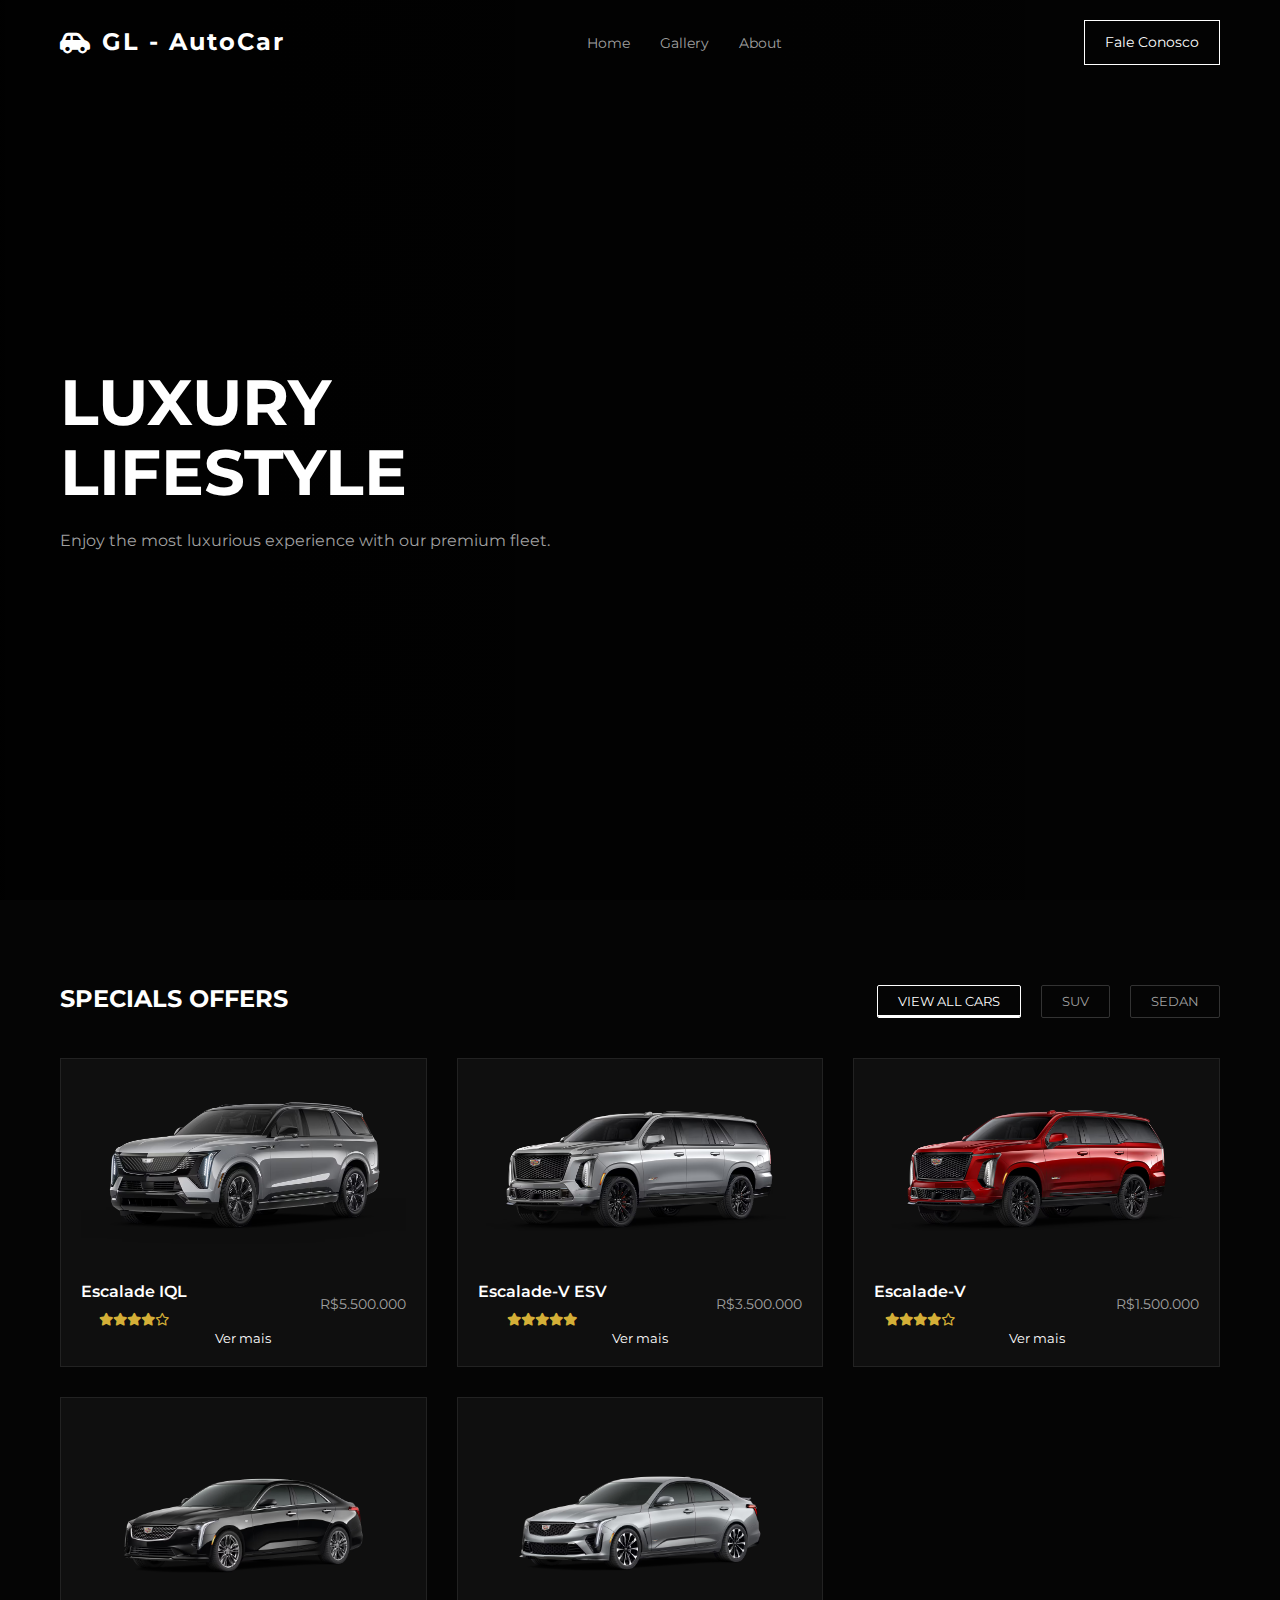
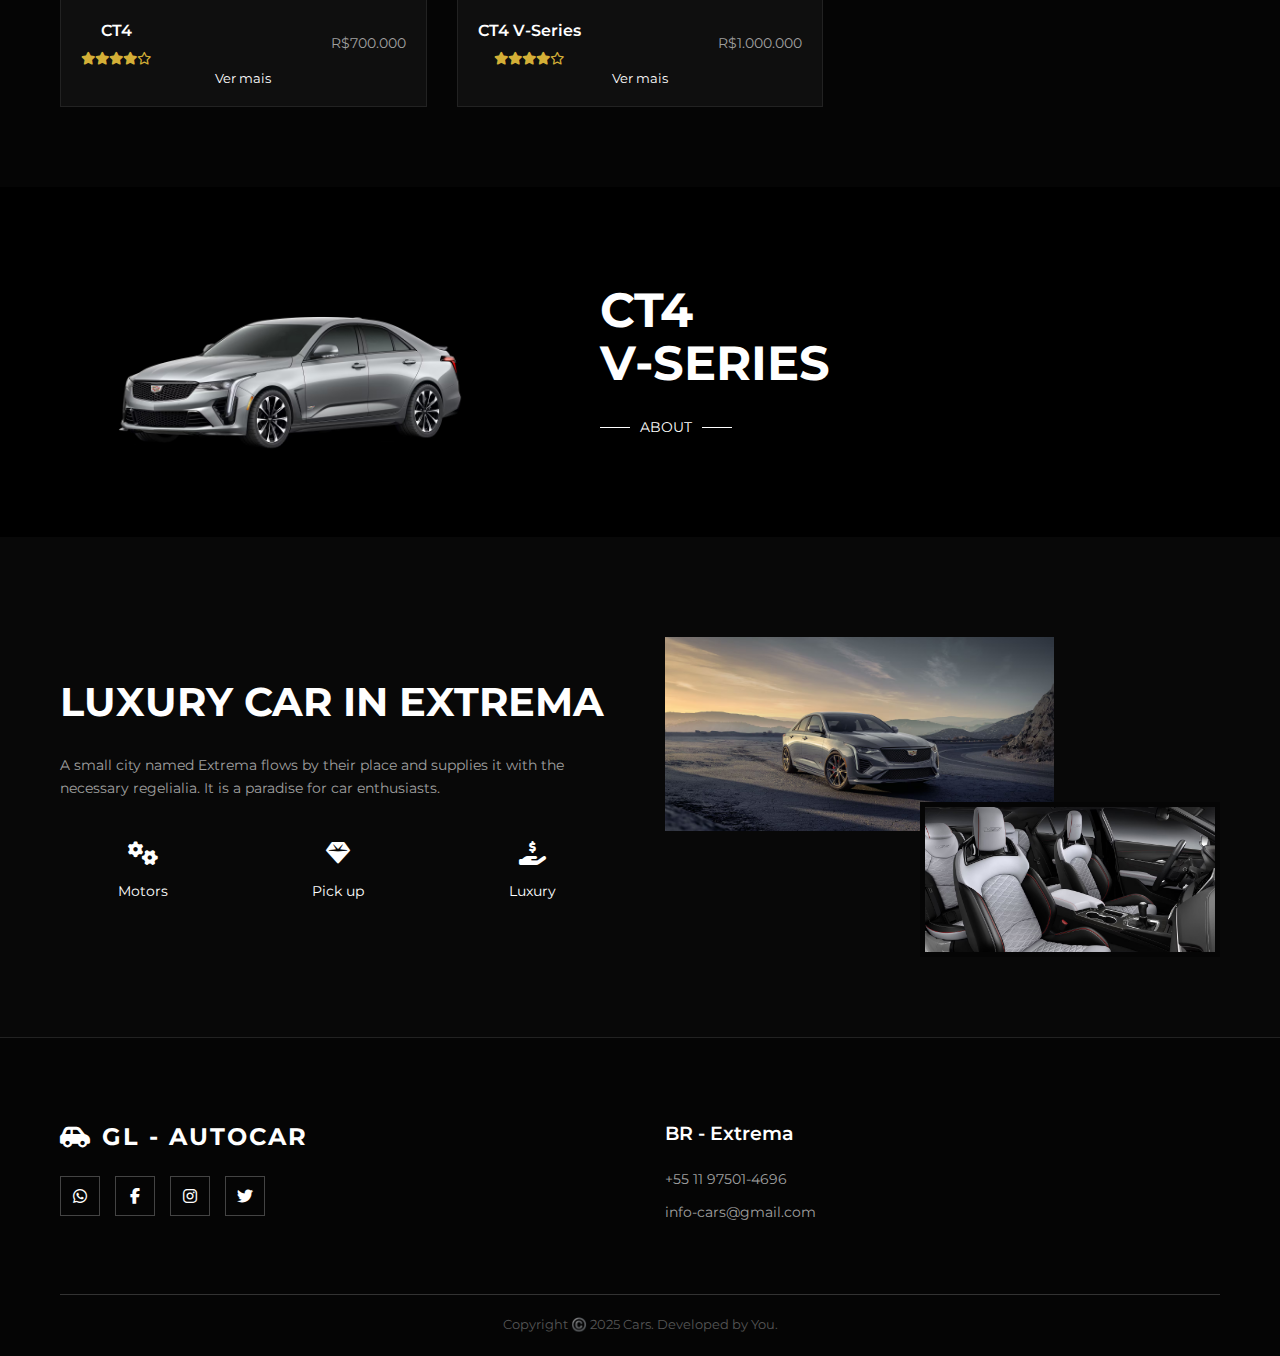
<file: index.html>
<!DOCTYPE html>
<html lang="en">
<head>
    <meta charset="UTF-8">
    <meta name="viewport" content="width=device-width, initial-scale=1.0">
    <title>GL - AutoCar - Luxury</title>
    <link rel="stylesheet" href="style.css">
    <link rel="stylesheet" href="https://cdnjs.cloudflare.com/ajax/libs/font-awesome/6.4.0/css/all.min.css">
    <link href="https://fonts.googleapis.com/css2?family=Montserrat:wght@300;400;600;700&display=swap" rel="stylesheet">
</head>
<body>
    <header>
        <div class="container">
            <nav>
                <div class="logo">
                    <i class="fas fa-car-side"></i> GL - AutoCar
                </div>
                <ul class="nav-links">
                    <li><a href="#">Home</a></li>
                    <li><a href="#Galeria">Gallery</a></li>
                    <li><a href="#Sobre">About</a></li>
                </ul>
                <a href="https://wa.me/5511975014696" target="_blank" class="contact-btn">Fale Conosco</a>
            </nav>
        </div>
    </header>
    <section class="hero">
        <div class="container">
            <div class="hero-content">
                <h1>Luxury <br>Lifestyle</h1>
                <p>Enjoy the most luxurious experience with our premium fleet.</p>
            </div>
        </div>
    </section>
    <section id="Galeria" class="specials">
        <div class="container">
            <div class="section-header">
                <h2 class="section-title">Specials Offers</h2>
                <div class="filters">
                    <button class="filter-btn active" data-filter="all">View All Cars</button>
                    <button class="filter-btn" data-filter="suv">SUV</button>
                    <button class="filter-btn" data-filter="sedan">SEDAN</button>
                </div>
            </div>
            <div class="cars-grid">
                <div class="car-card filter-item suv">
                    <img src="img/lineup-suvs-26-escalade-iql-l-v3.avif" alt="Escalade IQL" class="car-image">
                    <div class="car-info">
                        <div>
                            <div class="car-name">Escalade IQL</div>
                            <div class="stars">
                                <i class="fas fa-star"></i><i class="fas fa-star"></i><i class="fas fa-star"></i><i class="fas fa-star"></i><i class="far fa-star"></i>
                            </div>
                        </div>
                        <div class="car-price">R$5.500.000</div>
                    </div>
                    <button type="button" onclick="window.location.href='carro.html?id=iql'">Ver mais</button>
                </div>
                <div class="car-card filter-item suv">
                    <img src="img/lineup-suvs-25-escalade-esv-v-l.avif" alt="Escalade-V ESV" class="car-image">
                    <div class="car-info">
                        <div>
                            <div class="car-name">Escalade-V ESV</div>
                            <div class="stars">
                                <i class="fas fa-star"></i><i class="fas fa-star"></i><i class="fas fa-star"></i><i class="fas fa-star"></i><i class="fas fa-star"></i>
                            </div>
                        </div>
                        <div class="car-price">R$3.500.000</div>
                    </div>
                     <button type="button" onclick="window.location.href='carro.html?id=esv'">Ver mais</button>
                </div>
                <div class="car-card filter-item suv">
                    <img src="img/lineup-suvs-25-escalade-v-series-l-v2.avif" alt="Escalade-V" class="car-image">
                    <div class="car-info">
                        <div>
                            <div class="car-name">Escalade-V</div>
                            <div class="stars">
                                <i class="fas fa-star"></i><i class="fas fa-star"></i><i class="fas fa-star"></i><i class="fas fa-star"></i><i class="far fa-star"></i>
                            </div>
                        </div>
                        <div class="car-price">R$1.500.000</div>
                    </div>
                     <button type="button" onclick="window.location.href='carro.html?id=v'">Ver mais</button>
                </div>
                <div class="car-card filter-item sedan">
                    <img src="img/vehicles-nav-sedans-26-ct4.avif" alt="CT4" class="car-image">
                    <div class="car-info">
                        <div>
                            <div class="car-name">CT4</div>
                            <div class="stars">
                                <i class="fas fa-star"></i><i class="fas fa-star"></i><i class="fas fa-star"></i><i class="fas fa-star"></i><i class="far fa-star"></i>
                            </div>
                        </div>
                        <div class="car-price">R$700.000</div>
                    </div>
                     <button type="button" onclick="window.location.href='carro.html?id=ct4'">Ver mais</button>
                </div>
                <div class="car-card filter-item sedan">
                    <img src="img/vehicles-sedans-26-ct4-v.avif" alt="CT4 V-Series" class="car-image">
                    <div class="car-info">
                        <div>
                            <div class="car-name">CT4 V-Series</div>
                            <div class="stars">
                                <i class="fas fa-star"></i><i class="fas fa-star"></i><i class="fas fa-star"></i><i class="fas fa-star"></i><i class="far fa-star"></i>
                            </div>
                        </div>
                        <div class="car-price">R$1.000.000</div>
                    </div>
                     <button type="button" onclick="window.location.href='carro.html?id=ct4v'">Ver mais</button>
                </div>  
            </div>
        </div>
    </section>
    <section class="promo">
        <div class="container">
            <div class="promo-content">
                <div class="promo-img">
                    <img src="img/vehicles-sedans-26-ct4-v.avif" alt="CT4 V-Series">
                </div>
                <div class="promo-text">
                    <h2>CT4 <br>V-SERIES</h2>
                    <a id="carro." href='carro.html?id=ct4v' class="follow-link">About</a>
                </div>
            </div>
        </div>
    </section>
    <section id="Sobre" class="about">
        <div class="container">
            <div class="about-wrapper">
                <div class="about-text">
                    <h2>Luxury Car in Extrema</h2>
                    <p>A small city named Extrema flows by their place and supplies it with the necessary regelialia. It is a paradise for car enthusiasts.</p>
                    <div class="features">
                        <div class="feature-item">
                            <i class="fas fa-cogs"></i>
                            <span>Motors</span>
                        </div>
                        <div class="feature-item">
                            <i class="fas fa-gem"></i>
                            <span>Pick up</span>
                        </div>
                        <div class="feature-item">
                            <i class="fas fa-hand-holding-usd"></i>
                            <span>Luxury</span>
                        </div>
                    </div>
                </div>
                <div class="about-images">
                    <img src="img/my25-ct4-v-gallery-exterior-modal-passenger-side-front.avif" class="img-overlap-1" alt="CT4 Exterior">
                    <img src="img/my26-ct4-v-mov-gallery-modal-interior-seating.avif" class="img-overlap-2" alt="CT4 Interior">
                </div>
            </div>
        </div>
    </section>
    <footer>
        <div class="container">
            <div class="footer-grid">
                <div class="footer-col">
                    <div class="logo" style="margin-bottom: 20px;">
                        <i class="fas fa-car-side"></i> GL - AUTOCAR
                    </div>
                    <div class="social-icons">
                        <a href="https://wa.me/5511975014696"  target="_blank" class="fab fa-whatsapp"></i></a>
                        <a class="fab fa-facebook-f"></i></a>
                        <a href="https://www.instagram.com/fronty_digital?igsh=MXB3YXYxNG94MHR2OA%3D%3D&utm_source=qr" target="_blank" class="fab fa-instagram"></i></a>
                        <a class="fab fa-twitter"></i></a>
                    </div>
                </div>
                <div class="footer-col contact-info">
                    <h3>BR - Extrema</h3>
                    <p>+55 11 97501-4696</p>
                    <p>info-cars@gmail.com</p>
                </div>
            </div>
            <div class="copyright">
                Copyright ©️ 2025 Cars. Developed by You.
            </div>
        </div>
    </footer>
    <script src="style2.js"></script>
</body>
</html>
</file>
<file: style.css>
/* --- Variáveis & Reset --- */
:root {
    --bg-color: #050505;
    --card-bg: #0f0f0f;
    --text-main: #ffffff;
    --text-muted: #a0a0a0;
    --accent: #ffffff;
    --border-color: #333;
    --transition: all 0.3s ease;
}
* {
    margin: 0;
    padding: 0;
    box-sizing: border-box;
    -webkit-box-sizing: border-box;
    -moz-box-sizing: border-box;
}
html {
    scroll-behavior: smooth;
    -webkit-text-size-adjust: 100%;
}
body {
    background-color: var(--bg-color);
    color: var(--text-main);
    line-height: 1.6;
    font-family: 'Montserrat', -apple-system, BlinkMacSystemFont, 'Segoe UI', Roboto, Oxygen, Ubuntu, Cantarell, sans-serif;
    -webkit-font-smoothing: antialiased;
    -moz-osx-font-smoothing: grayscale;
    overflow-x: hidden;
}
a { 
    text-decoration: none; 
    color: inherit; 
    transition: var(--transition); 
}
a:focus-visible {
    outline: 2px solid var(--text-main);
    outline-offset: 2px;
}

ul { list-style: none; }
img { 
    max-width: 100%; 
    height: auto; 
    display: block; 
}
button {
    cursor: pointer;
    border: none;
    background: none;   
    font-family: inherit;
    transition: var(--transition);
}
button:focus-visible {
    outline: 2px solid var(--text-main);
    outline-offset: 2px;
}
input, textarea {
    font-family: inherit;
    font-size: inherit;
}
.container {
    max-width: 1200px;
    margin: 0 auto;
    padding: 0 20px;
    width: 100%;
}

/* --- Header / Navbar --- */
header {
    position: absolute;
    top: 0;
    left: 0;
    width: 100%;
    z-index: 1000;
    padding: 20px 0;
    background: transparent;
    transition: var(--transition);
}
header.scrolled {
    background: rgba(5, 5, 5, 0.95);
    backdrop-filter: blur(10px);
    padding: 15px 0;
    position: fixed;
}
nav {
    display: flex;
    justify-content: space-between;
    align-items: center;
    flex-wrap: wrap;
    gap: 20px;
}
.logo {
    font-size: clamp(1.2rem, 4vw, 1.5rem);
    font-weight: 700;
    letter-spacing: 2px;
    display: flex;
    align-items: center;
    gap: 10px;
    z-index: 1001;
}
.nav-links {
    display: flex;
    gap: clamp(15px, 3vw, 30px);
}
.nav-links a {
    font-size: clamp(0.8rem, 2vw, 0.9rem);
    color: var(--text-muted);
    position: relative;
}
.nav-links a:hover,
.nav-links a:focus { 
    color: var(--text-main); 
}
.nav-links a::after {
    content: '';
    position: absolute;
    bottom: -5px;
    left: 0;
    width: 0;
    height: 1px;
    background: var(--text-main);
    transition: var(--transition);
}
.nav-links a:hover::after {
    width: 100%;
}
.contact-btn {
    border: 1px solid var(--text-main);
    padding: clamp(8px, 2vw, 10px) clamp(15px, 3vw, 20px);
    font-size: clamp(0.8rem, 2vw, 0.9rem);
    background: transparent;
    color: var(--text-main);
}
.contact-btn:hover,
.contact-btn:focus {
    background: var(--text-main);
    color: var(--bg-color);
}
/* Mobile Menu */
.mobile-menu-btn {
    display: flex;
    flex-direction: column;
    justify-content: center;
    align-items: center;
    width: 30px;
    height: 30px;
    background: transparent;
    border: none;
    cursor: pointer;
    z-index: 1001;
}
.mobile-menu-btn span {
    width: 25px;
    height: 2px;
    background: var(--text-main);
    margin: 2px 0;
    transition: var(--transition);
    transform-origin: center;
}
/* --- Hero Section --- */
.hero {
    min-height: 100vh;
    height: 100%;
    background: 
        linear-gradient(to right, rgba(0,0,0,0.9), rgba(0,0,0,0.4)), 
        url(https://www.cadillac.com/content/dam/cadillac/na/us/english/index/vehicles/2026/suvs/escalade-mcm/overview/in-page-gallery/my25-escalade-mov-gallery-modal-exterior-front-grille-v2.jpg?imwidth=1920);
    background-size: cover;
    background-position: center;
    background-repeat: no-repeat;
    background-attachment: fixed;
    display: flex;
    align-items: center;
    position: relative;
}
.hero-content {
    max-width: min(600px, 90vw);
    padding: 100px 0 50px;
}
.hero h1 {
    font-size: clamp(2.5rem, 8vw, 4rem);
    line-height: 1.1;
    margin-bottom: 20px;
    text-transform: uppercase;
    font-weight: 700;
}
.hero p {
    color: var(--text-muted);
    margin-bottom: 30px;
    font-size: clamp(0.9rem, 2vw, 1rem);
}
.btn-outline {
    display: inline-block;
    border: 1px solid var(--text-main);
    padding: clamp(12px, 3vw, 15px) clamp(30px, 5vw, 40px);
    text-transform: uppercase;
    letter-spacing: 2px;
    font-size: clamp(0.7rem, 1.5vw, 0.8rem);
    background: transparent;
    color: var(--text-main);
    cursor: pointer;
    text-align: center;
}
.btn-outline:hover,
.btn-outline:focus {
    background: var(--text-main);
    color: var(--bg-color);
}
/* --- Specials Section --- */
.specials {
    padding: clamp(40px, 8vw, 80px) 0;
}
.section-header {
    display: flex;
    justify-content: space-between;
    align-items: flex-end;
    flex-wrap: wrap;
    gap: 20px;
    margin-bottom: 40px;
}
.section-title {
    font-size: clamp(1.2rem, 4vw, 1.5rem);
    text-transform: uppercase;
    font-weight: 700;
}
.filters {
    display: flex;
    gap: clamp(10px, 2vw, 20px);
    flex-wrap: wrap;
}
.filter-btn {
    background: none;
    border: 1px solid var(--border-color);
    color: var(--text-muted);
    padding: clamp(6px, 1.5vw, 8px) clamp(15px, 3vw, 20px);
    cursor: pointer;
    font-size: clamp(0.7rem, 1.5vw, 0.8rem);
    text-transform: uppercase;
    border-radius: 2px;
}
.filter-btn.active, 
.filter-btn:hover,
.filter-btn:focus {
    border-color: var(--text-main);
    color: var(--text-main);
}
.cars-grid {
    display: grid;
    grid-template-columns: repeat(auto-fit, minmax(min(300px, 100%), 1fr));
    gap: clamp(20px, 4vw, 30px);
    width: 100%;
}
.car-card {
    background: var(--card-bg);
    padding: clamp(15px, 3vw, 20px);
    border: 1px solid #222;
    text-align: center;
    transition: var(--transition);
    display: flex;
    flex-direction: column;
    height: 100%;
}
.car-card:hover,
.car-card:focus-within {
    transform: translateY(-5px);
    border-color: #444;
}
.car-image {
    height: clamp(150px, 30vw, 180px);
    object-fit: contain;
    margin-bottom: 20px;
    width: 100%;
}
.car-info {
    display: flex;
    justify-content: space-between;
    align-items: center;
    margin-top: auto;
    flex-wrap: wrap;
    gap: 10px;
}
.car-name { 
    font-weight: 600; 
    font-size: clamp(0.9rem, 2vw, 1rem); 
}
.car-price { 
    color: var(--text-muted); 
    font-size: clamp(0.8rem, 1.5vw, 0.9rem); 
}
.stars { 
    color: #d4af37; 
    font-size: clamp(0.7rem, 1.5vw, 0.8rem); 
    margin-top: 5px;
    width: 100%;
}
/* --- Promo Section (BoyToy) --- */
.promo {
    background-color: black;
    padding: clamp(40px, 8vw, 60px) 0;
    display: flex;
    align-items: center;
    justify-content: center;
    position: relative;
    overflow: hidden;
}
.promo-content {
    display: flex;
    align-items: center;
    justify-content: center;
    width: 100%;
    max-width: 1000px;
    flex-wrap: wrap;
    gap: 30px;
}
.promo-img {
    flex: 1;
    min-width: min(300px, 100%);
}
.promo-text {
    flex: 1;
    padding-left: clamp(0px, 5vw, 50px);
    min-width: min(300px, 100%);
}
.promo-text h2 {
    font-size: clamp(2rem, 6vw, 3rem);
    line-height: 1.1;
    margin-bottom: 20px;
}
.follow-link {
    display: inline-flex;
    align-items: center;
    gap: 10px;
    text-transform: uppercase;
    font-size: clamp(0.8rem, 1.5vw, 0.9rem);
    cursor: pointer;
}
.follow-link::before, 
.follow-link::after {
    content: '';
    height: 1px;
    width: clamp(20px, 3vw, 30px);
    background: var(--text-main);
    transition: var(--transition);
}
/* --- About Section --- */
.about {
    padding: clamp(50px, 10vw, 100px) 0;
    background: #080808;
}
.about-wrapper {
    display: flex;
    flex-wrap: wrap;
    gap: clamp(30px, 5vw, 50px);
    align-items: center;
}
.about-text {
    flex: 1;
    min-width: min(300px, 100%);
}
.about-text h2 {
    font-size: clamp(1.8rem, 5vw, 2.5rem);
    margin-bottom: 20px;
    text-transform: uppercase;
    font-weight: 700;
}
.about-text p {
    color: var(--text-muted);
    margin-bottom: 40px;
    font-size: clamp(0.8rem, 1.5vw, 0.9rem);
}
.features {
    display: flex;
    gap: clamp(20px, 3vw, 30px);
    flex-wrap: wrap;
    justify-content: center;
}
.feature-item {
    display: flex;
    flex-direction: column;
    align-items: center;
    gap: 10px;
    font-size: clamp(0.8rem, 1.5vw, 0.9rem);
    text-align: center;
    flex: 1;
    min-width: 100px;
}
.feature-item i { 
    font-size: clamp(1.2rem, 3vw, 1.5rem); 
    margin-bottom: 5px;
}
.about-images {
    flex: 1;
    position: relative;
    min-height: 300px;
    min-width: min(300px, 100%);
}
.img-overlap-1 {
    width: min(70%, 400px);
    position: absolute;
    top: 0;
    left: 0;
    z-index: 1;
}
.img-overlap-2 {
    width: min(60%, 300px);
    position: absolute;
    bottom: -20px;
    right: 0;
    z-index: 2;
    border: 5px solid var(--bg-color);
}
/* --- Footer --- */
footer {
    padding: clamp(40px, 8vw, 80px) 0 20px;
    border-top: 1px solid #222;
}

.footer-grid {
    display: grid;
    grid-template-columns: repeat(auto-fit, minmax(250px, 1fr));
    gap: clamp(30px, 5vw, 50px);
    margin-bottom: 60px;
}

.footer-col h3 {
    margin-bottom: 20px;
    font-size: clamp(1rem, 3vw, 1.2rem);
    font-weight: 600;
}

.contact-info p {
    color: var(--text-muted);
    margin-bottom: 10px;
    font-size: clamp(0.8rem, 1.5vw, 0.9rem);
}

.social-icons {
    margin-top: 20px;
    display: flex;
    gap: 15px;
    flex-wrap: wrap;
}

.social-icons a {
    display: inline-flex;
    align-items: center;
    justify-content: center;
    width: 40px;
    height: 40px;
    border: 1px solid #444;
    transition: var(--transition);
}

.social-icons a:hover,
.social-icons a:focus {
    border-color: var(--text-main);
    transform: translateY(-2px);
}

.contact-form {
    display: grid;
    grid-template-columns: 1fr;
    gap: 15px;
}

.contact-form input {
    background: transparent;
    border: 1px solid #444;
    padding: 15px;
    color: white;
    outline: none;
    font-size: clamp(0.8rem, 1.5vw, 0.9rem);
    transition: var(--transition);
}

.contact-form input:focus {
    border-color: var(--text-main);
}

.full-width { 
    grid-column: 1 / -1; 
}

.btn-submit {
    background: white;
    color: black;
    border: none;
    padding: 15px;
    font-weight: 700;
    cursor: pointer;
    text-transform: uppercase;
    font-size: clamp(0.8rem, 1.5vw, 0.9rem);
    transition: var(--transition);
}

.btn-submit:hover,
.btn-submit:focus {
    background: var(--text-muted);
}

.copyright {
    text-align: center;
    font-size: clamp(0.7rem, 1.5vw, 0.8rem);
    color: #555;
    margin-top: 40px;
    padding-top: 20px;
    border-top: 1px solid #333;
}
/* --- Responsividade Avançada --- */
@media (max-width: 1200px) {
    .container {
        padding: 0 15px;
    }
}

@media (max-width: 768px) {
    .mobile-menu-btn {
        display: flex;
    }

    .nav-links {
        position: fixed;
        top: 0;
        right: -100%;
        width: 80%;
        max-width: 300px;
        height: 100vh;
        background: var(--bg-color);
        flex-direction: column;
        justify-content: center;
        align-items: center;
        transition: var(--transition);
        z-index: 1000;
        gap: 30px;
    }

    .nav-links.active {
        right: 0;
    }

    .nav-links a {
        font-size: 1.1rem;
    }

    .mobile-menu-btn.active span:nth-child(1) {
        transform: rotate(45deg) translate(5px, 5px);
    }

    .mobile-menu-btn.active span:nth-child(2) {
        opacity: 0;
    }

    .mobile-menu-btn.active span:nth-child(3) {
        transform: rotate(-45deg) translate(7px, -6px);
    }

    .hero {
        background-attachment: scroll;
    }

    .section-header {
        flex-direction: column;
        align-items: flex-start;
    }

    .filters {
        width: 100%;
        justify-content: center;
    }

    .promo-content {
        flex-direction: column-reverse;
        text-align: center;
    }

    .promo-text {
        padding-left: 0;
    }

    .about-wrapper {
        flex-direction: column;
    }

    .contact-form {
        grid-template-columns: 1fr;
    }
}

@media (max-width: 480px) {
    .container {
        padding: 0 10px;
    }

    .hero-content {
        text-align: center;
    }

    .cars-grid {
        grid-template-columns: 1fr;
    }

    .car-info {
        flex-direction: column;
        align-items: center;
        text-align: center;
    }

    .features {
        flex-direction: column;
        align-items: center;
    }

    .feature-item {
        width: 100%;
        max-width: 200px;
    }
}
/* --- Acessibilidade --- */
@media (prefers-reduced-motion: reduce) {
    *, *::before, *::after {
        animation-duration: 0.01ms !important;
        animation-iteration-count: 1 !important;
        transition-duration: 0.01ms !important;
        scroll-behavior: auto !important;
    }
}
/* --- Scrollbar personalizada --- */
::-webkit-scrollbar {
    width: 8px;
}
::-webkit-scrollbar-track {
    background: var(--bg-color);
}
::-webkit-scrollbar-thumb {
    background: var(--border-color);
    border-radius: 4px;
}
::-webkit-scrollbar-thumb:hover {
    background: var(--text-muted);
}
/* Transições suaves para o filtro */
.car-card {
    transition: all 0.3s ease;
}
/* Estilo para quando o card está escondido */
.car-card[style*="display: none"] {
    opacity: 0;
    transform: scale(0.8);
}
/* Animação para os cards quando aparecem */
@keyframes fadeInUp {
    from {
        opacity: 0;
        transform: translateY(20px);
    }
    to {
        opacity: 1;
        transform: translateY(0);
    }
}
.car-card {
    animation: fadeInUp 0.5s ease;
}
/* Melhorias nos botões de filtro */
.filter-btn {
    transition: all 0.3s ease;
    position: relative;
    overflow: hidden;
}
.filter-btn::after {
    content: '';
    position: absolute;
    bottom: 0;
    left: 0;
    width: 0;
    height: 2px;
    background: var(--text-main);
    transition: width 0.3s ease;
}

.filter-btn.active::after {
    width: 100%;
}
/* Header com scroll */
header.scrolled {
    background: rgba(5, 5, 5, 0.95);
    backdrop-filter: blur(10px);
    padding: 15px 0;
    position: fixed;
    animation: slideDown 0.3s ease;
}
@keyframes slideDown {
    from {
        transform: translateY(-100%);
    }
    to {
        transform: translateY(0);
    }
}
button{
    color: white;
}
button:hover{
    color: yellow;
}
</file>
